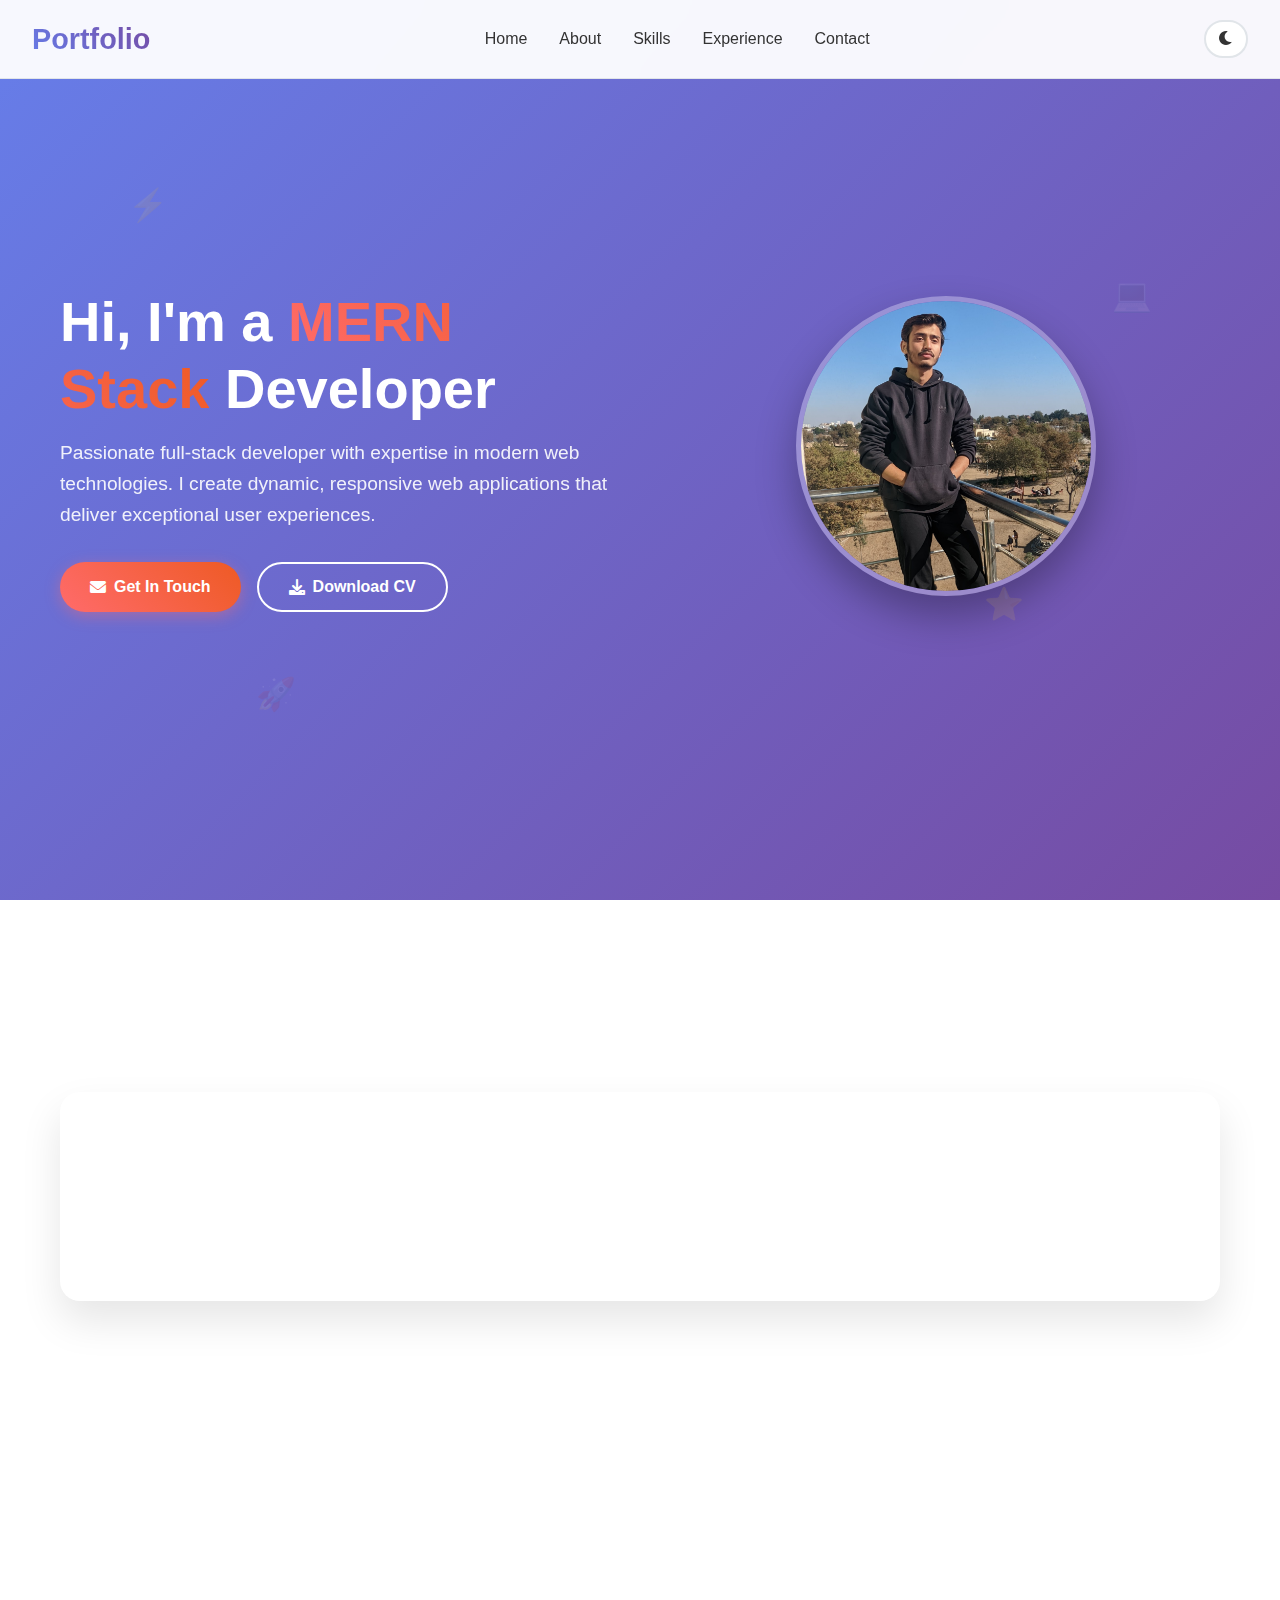
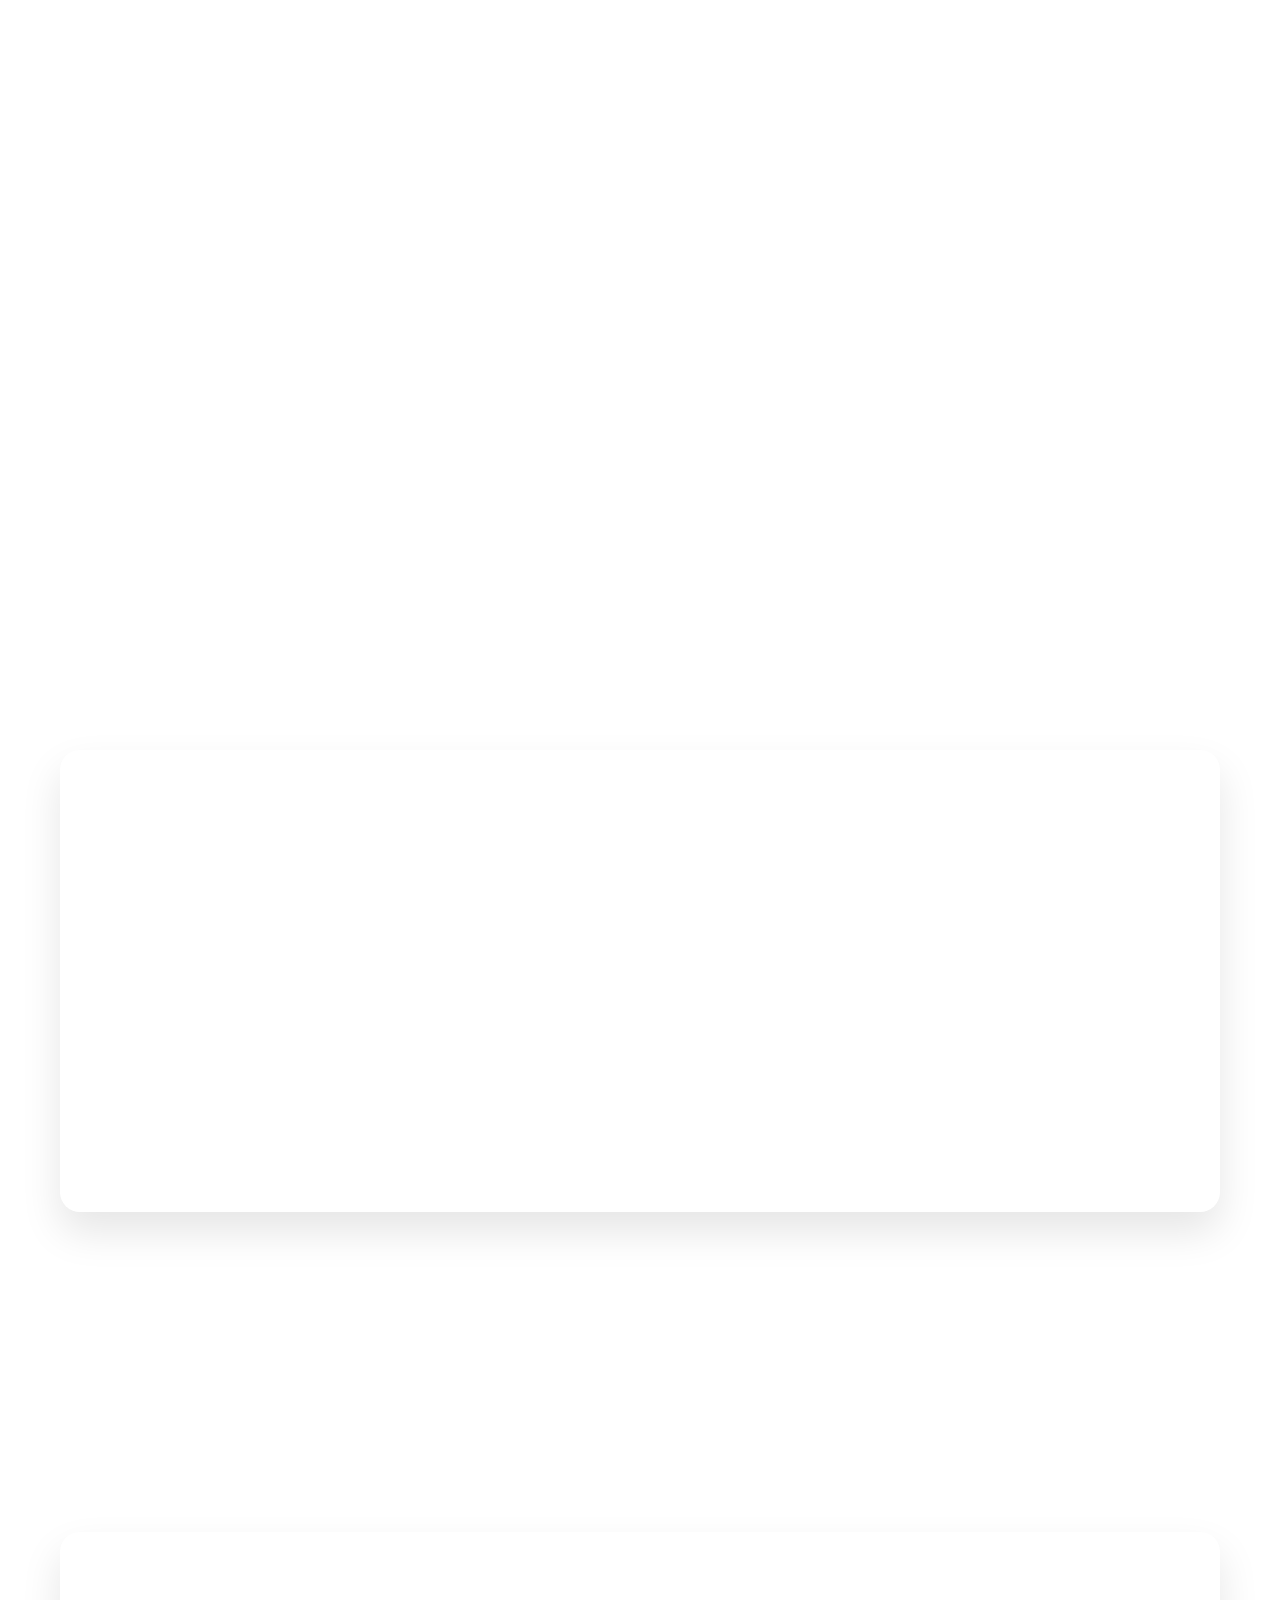
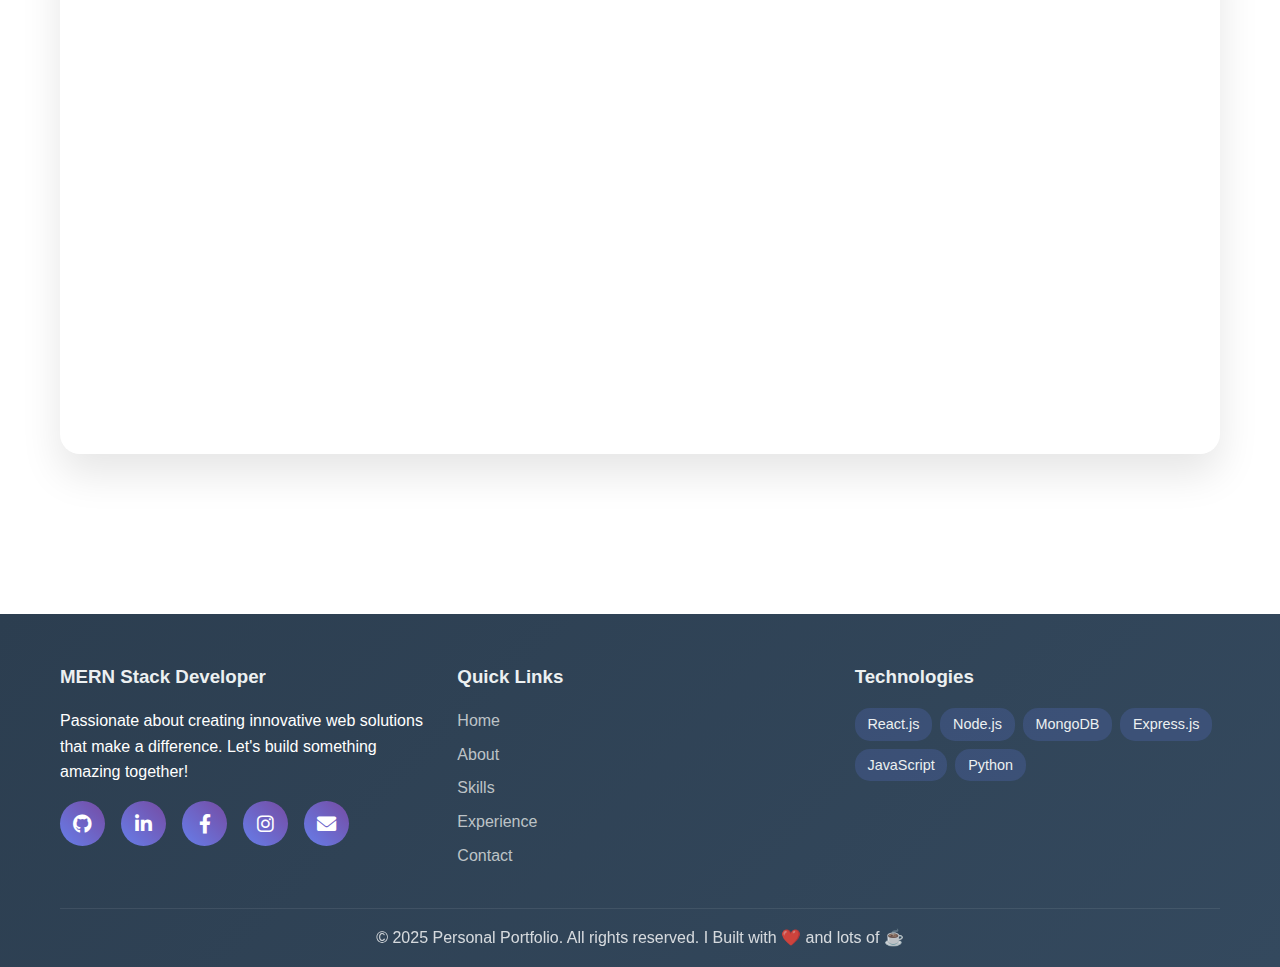
<file: index.html>
<!DOCTYPE html>
<html lang="en">
<head>
    <meta charset="UTF-8">
    <meta name="viewport" content="width=device-width, initial-scale=1.0">
    <title>My Portfolio</title>
    <link href="https://cdnjs.cloudflare.com/ajax/libs/font-awesome/6.0.0/css/all.min.css" rel="stylesheet">
    <link rel="stylesheet" href="style.css">
</head>
<body>
    <!-- Header -->
    <header>
        <nav>
            <div class="logo">Portfolio</div>
            <ul class="nav-links">
                <li><a href="#home">Home</a></li>
                <li><a href="#about">About</a></li>
                <li><a href="#skills">Skills</a></li>
                <li><a href="#experience">Experience</a></li>
                <li><a href="#contact">Contact</a></li>
            </ul>
            <button class="theme-toggle" onclick="toggleTheme()">
                <i class="fas fa-moon" id="theme-icon"></i>
            </button>
        </nav>
    </header>

    <!-- Hero Section -->
    <section id="home" class="hero">
        <div class="floating-elements">
            <div class="floating-element">⚡</div>
            <div class="floating-element">💻</div>
            <div class="floating-element">🚀</div>
            <div class="floating-element">⭐</div>
        </div>
        <div class="container">
            <div class="hero-content">
                <div class="hero-text">
                    <h1>Hi, I'm a <span class="highlight">MERN Stack</span> Developer</h1>
                    <p>Passionate full-stack developer with expertise in modern web technologies. I create dynamic, responsive web applications that deliver exceptional user experiences.</p>
                    <div class="hero-buttons">
                        <a href="#contact" class="btn btn-primary">
                            <i class="fas fa-envelope"></i> Get In Touch
                        </a>
                        <button onclick="downloadCV()" class="btn btn-outline">
                            <i class="fas fa-download"></i> Download CV
                          </button>
                    </div>
                </div>
                <div class="hero-image">
                    <img src="./ProfilePicture/1.jpg" alt="Profile Picture" class="profile-pic">
                </div>
            </div>
        </div>
    </section>

    <!-- Stats Section -->
    <section id="about">
        <div class="container">
            <h2 class="section-title">About Me</h2>
            <div class="stats">
                <div class="stats-grid">
                    <div class="stat-item">
                        <div class="stat-number" data-target="2">0</div>
                        <div class="stat-label">Years Experience</div>
                    </div>
                    <div class="stat-item">
                        <div class="stat-number" data-target="25">0</div>
                        <div class="stat-label">Projects Completed</div>
                    </div>
                    <div class="stat-item">
                        <div class="stat-number" data-target="500">0</div>
                        <div class="stat-label">GitHub Commits</div>
                    </div>
                    <div class="stat-item">
                        <div class="stat-number" data-target="10">0</div>
                        <div class="stat-label">Technologies Mastered</div>
                    </div>
                </div>
            </div>
        </div>
    </section>

    <!-- Skills Section -->
    <section id="skills">
        <div class="container">
            <h2 class="section-title">Technical Skills</h2>
            <div class="skills-content">
                <div class="skills-text">
                    <h3>My Expertise</h3>
                    <p>As a MERN stack developer with nearly a year of hands-on experience, I've mastered both frontend and backend technologies. My journey in web development has equipped me with a comprehensive skill set in modern web technologies.</p>
                    <br>
                    <p>I specialize in creating scalable web applications using React.js for dynamic frontends, Node.js and Express.js for robust backends, and MongoDB for flexible data storage. My experience extends to various UI frameworks and databases, ensuring I can adapt to different project requirements.</p>
                </div>
                <div class="skills-bars">
                    <div class="skill-item">
                        <div class="skill-header">
                            <span class="skill-name">JavaScript</span>
                            <span class="skill-percentage">90%</span>
                        </div>
                        <div class="progress-bar">
                            <div class="progress-fill" data-width="90"></div>
                        </div>
                    </div>
                    <div class="skill-item">
                        <div class="skill-header">
                            <span class="skill-name">React.js</span>
                            <span class="skill-percentage">85%</span>
                        </div>
                        <div class="progress-bar">
                            <div class="progress-fill" data-width="85"></div>
                        </div>
                    </div>
                    <div class="skill-item">
                        <div class="skill-header">
                            <span class="skill-name">Node.js</span>
                            <span class="skill-percentage">80%</span>
                        </div>
                        <div class="progress-bar">
                            <div class="progress-fill" data-width="80"></div>
                        </div>
                    </div>
                    <div class="skill-item">
                        <div class="skill-header">
                            <span class="skill-name">MongoDB</span>
                            <span class="skill-percentage">75%</span>
                        </div>
                        <div class="progress-bar">
                            <div class="progress-fill" data-width="75"></div>
                        </div>
                    </div>
                    <div class="skill-item">
                        <div class="skill-header">
                            <span class="skill-name">Python</span>
                            <span class="skill-percentage">70%</span>
                        </div>
                        <div class="progress-bar">
                            <div class="progress-fill" data-width="70"></div>
                        </div>
                    </div>
                    <div class="skill-item">
                        <div class="skill-header">
                            <span class="skill-name">Java</span>
                            <span class="skill-percentage">65%</span>
                        </div>
                        <div class="progress-bar">
                            <div class="progress-fill" data-width="65"></div>
                        </div>
                    </div>
                </div>
            </div>
        </div>
    </section>

    <!-- Experience Section -->
    <section id="experience">
        <div class="container">
            <h2 class="section-title">Experience & Technologies</h2>
            <div class="experience">
                <div class="experience-content">
                    <div class="experience-card">
                        <h3>Frontend Development</h3>
                        <p>Crafting responsive and interactive user interfaces with modern frameworks and libraries.</p>
                        <div class="tech-stack">
                            <span class="tech-tag">HTML5</span>
                            <span class="tech-tag">CSS3</span>
                            <span class="tech-tag">JavaScript</span>
                            <span class="tech-tag">React.js</span>
                            <span class="tech-tag">Tailwind CSS</span>
                            <span class="tech-tag">Bootstrap</span>
                            <span class="tech-tag">Chakra UI</span>
                            <span class="tech-tag">ShadCN</span>
                        </div>
                    </div>
                    <div class="experience-card">
                        <h3>Backend Development</h3>
                        <p>Building robust server-side applications and RESTful APIs with secure authentication.</p>
                        <div class="tech-stack">
                            <span class="tech-tag">Node.js</span>
                            <span class="tech-tag">Express.js</span>
                            <span class="tech-tag">Python</span>
                            <span class="tech-tag">Java</span>
                            <span class="tech-tag">REST APIs</span>
                            <span class="tech-tag">JWT</span>
                        </div>
                    </div>
                    <div class="experience-card">
                        <h3>Database Management</h3>
                        <p>Designing and managing both SQL and NoSQL databases for optimal performance.</p>
                        <div class="tech-stack">
                            <span class="tech-tag">MongoDB</span>
                            <span class="tech-tag">MySQL</span>
                            <span class="tech-tag">Mongoose</span>
                            <span class="tech-tag">Database Design</span>
                        </div>
                    </div>
                </div>
            </div>
        </div>
    </section>

    <!-- Contact Section -->
    <section id="contact">
        <div class="container">
            <h2 class="section-title">Get In Touch</h2>
            <div class="contact">
                <div class="contact-content">
                    <div class="contact-info">
                        <h3>Let's Connect</h3>
                        <p>I'm always open to discussing new opportunities and interesting projects. Feel free to reach out!</p>
                        
                        <div class="contact-item">
                            <div class="contact-icon">
                                <i class="fas fa-envelope"></i>
                            </div>
                            <div>
                                <h4>Email</h4>
                                <p>saadqasim19@email.com</p>
                            </div>
                        </div>
                        
                        <div class="contact-item">
                            <div class="contact-icon">
                                <i class="fas fa-phone"></i>
                            </div>
                            <div>
                                <h4>Phone</h4>
                                <p>+92 303 5664437</p>
                            </div>
                        </div>
                        
                        <div class="contact-item">
                            <div class="contact-icon">
                                <i class="fas fa-map-marker-alt"></i>
                            </div>
                            <div>
                                <h4>Location</h4>
                                <p>Attock City, Punjab, Pakistan</p>
                            </div>
                        </div>
                    </div>
                    
                    <form class="contact-form" onsubmit="handleSubmit(event)">
                        <div class="form-group">
                            <input type="text" name="name" placeholder="Your Name" required>
                        </div>
                        <div class="form-group">
                            <input type="email" name="email" placeholder="Your Email" required>
                        </div>
                        <div class="form-group">
                            <input type="text" name="subject" placeholder="Subject" required>
                        </div>
                        <div class="form-group">
                            <textarea name="message" rows="5" placeholder="Your Message" required></textarea>
                        </div>
                        <button type="submit" class="btn btn-primary">
                            <i class="fas fa-paper-plane"></i> Send Message
                        </button>
                    </form>
                </div>
            </div>
        </div>
    </section>

    <!-- Footer -->
    <footer>
        <div class="container">
            <div class="footer-content">
                <div class="footer-section">
                    <h3>MERN Stack Developer</h3>
                    <p>Passionate about creating innovative web solutions that make a difference. Let's build something amazing together!</p>
                    <div class="social-links">
                        <a href="https://github.com" class="social-link" target="_blank">
                            <i class="fab fa-github"></i>
                        </a>
                        <a href="https://linkedin.com" class="social-link" target="_blank">
                            <i class="fab fa-linkedin-in"></i>
                        </a>
                        <a href="https://facebook.com" class="social-link" target="_blank">
                            <i class="fab fa-facebook-f"></i>
                        </a>
                        <a href="https://instagram.com" class="social-link" target="_blank">
                            <i class="fab fa-instagram"></i>
                        </a>
                        <a href="mailto:developer@email.com" class="social-link">
                            <i class="fas fa-envelope"></i>
                        </a>
                    </div>
                </div>
                
                <div class="footer-section">
                    <h3>Quick Links</h3>
                    <ul style="list-style: none; padding: 0;">
                        <li style="margin-bottom: 0.5rem;"><a href="#home" style="color: #bdc3c7; text-decoration: none; transition: color 0.3s ease;" onmouseover="this.style.color='#ecf0f1'" onmouseout="this.style.color='#bdc3c7'">Home</a></li>
                        <li style="margin-bottom: 0.5rem;"><a href="#about" style="color: #bdc3c7; text-decoration: none; transition: color 0.3s ease;" onmouseover="this.style.color='#ecf0f1'" onmouseout="this.style.color='#bdc3c7'">About</a></li>
                        <li style="margin-bottom: 0.5rem;"><a href="#skills" style="color: #bdc3c7; text-decoration: none; transition: color 0.3s ease;" onmouseover="this.style.color='#ecf0f1'" onmouseout="this.style.color='#bdc3c7'">Skills</a></li>
                        <li style="margin-bottom: 0.5rem;"><a href="#experience" style="color: #bdc3c7; text-decoration: none; transition: color 0.3s ease;" onmouseover="this.style.color='#ecf0f1'" onmouseout="this.style.color='#bdc3c7'">Experience</a></li>
                        <li style="margin-bottom: 0.5rem;"><a href="#contact" style="color: #bdc3c7; text-decoration: none; transition: color 0.3s ease;" onmouseover="this.style.color='#ecf0f1'" onmouseout="this.style.color='#bdc3c7'">Contact</a></li>
                    </ul>
                </div>
                
                <div class="footer-section">
                    <h3>Technologies</h3>
                    <div style="display: flex; flex-wrap: wrap; gap: 0.5rem; margin-top: 1rem;">
                        <span style="background: rgba(102, 126, 234, 0.2); padding: 0.3rem 0.8rem; border-radius: 15px; font-size: 0.9rem; color: #ecf0f1;">React.js</span>
                        <span style="background: rgba(102, 126, 234, 0.2); padding: 0.3rem 0.8rem; border-radius: 15px; font-size: 0.9rem; color: #ecf0f1;">Node.js</span>
                        <span style="background: rgba(102, 126, 234, 0.2); padding: 0.3rem 0.8rem; border-radius: 15px; font-size: 0.9rem; color: #ecf0f1;">MongoDB</span>
                        <span style="background: rgba(102, 126, 234, 0.2); padding: 0.3rem 0.8rem; border-radius: 15px; font-size: 0.9rem; color: #ecf0f1;">Express.js</span>
                        <span style="background: rgba(102, 126, 234, 0.2); padding: 0.3rem 0.8rem; border-radius: 15px; font-size: 0.9rem; color: #ecf0f1;">JavaScript</span>
                        <span style="background: rgba(102, 126, 234, 0.2); padding: 0.3rem 0.8rem; border-radius: 15px; font-size: 0.9rem; color: #ecf0f1;">Python</span>
                    </div>
                </div>
            </div>
            
            <div class="footer-bottom">
                <p>&copy; 2025 Personal Portfolio. All rights reserved. I Built with ❤️ and lots of ☕</p>
            </div>
        </div>
    </footer>

    
</body>
    <script src="script.js"></script>
        
</html>
</file>
<file: style.css>
:root {
    --primary-color: #667eea;
    --secondary-color: #764ba2;
    --accent-color: #ff6b6b;
    --bg-color: #ffffff;
    --text-color: #333333;
    --card-bg: #ffffff;
    --shadow: rgba(0, 0, 0, 0.1);
    --border-color: #e1e5e9;
}

[data-theme="dark"] {
    --bg-color: #0a0a0a;
    --text-color: #ffffff;
    --card-bg: #1a1a1a;
    --shadow: rgba(255, 255, 255, 0.1);
    --border-color: #333333;
}

* {
    margin: 0;
    padding: 0;
    box-sizing: border-box;
}

body {
    font-family: 'Segoe UI', Tahoma, Geneva, Verdana, sans-serif;
    line-height: 1.6;
    color: var(--text-color);
    background: var(--bg-color);
    transition: all 0.3s ease;
}

.container {
    max-width: 1200px;
    margin: 0 auto;
    padding: 0 20px;
}

 /* Header */
header {
    position: fixed;
    top: 0;
    width: 100%;
    background: rgba(255, 255, 255, 0.95);
    backdrop-filter: blur(20px);
    z-index: 1000;
    transition: all 0.3s ease;
    border-bottom: 1px solid var(--border-color);
}

[data-theme="dark"] header {
    background: rgba(26, 26, 26, 0.95);
}

nav {
    display: flex;
    justify-content: space-between;
    align-items: center;
    padding: 1rem 2rem;
}

.logo {
    font-size: 1.8rem;
    font-weight: bold;
    background: linear-gradient(45deg, var(--primary-color), var(--secondary-color));
    -webkit-background-clip: text;
    -webkit-text-fill-color: transparent;
    background-clip: text;
}

.nav-links {
    display: flex;
    list-style: none;
    gap: 2rem;
    align-items: center;
}

.nav-links a {
    text-decoration: none;
    color: var(--text-color);
    font-weight: 500;
    transition: all 0.3s ease;
    position: relative;
}

.nav-links a:hover {
    color: var(--primary-color);
}

.nav-links a::after {
    content: '';
    position: absolute;
    width: 0;
    height: 2px;
    bottom: -5px;
    left: 0;
    background: linear-gradient(45deg, var(--primary-color), var(--secondary-color));
    transition: width 0.3s ease;
}

.nav-links a:hover::after {
    width: 100%;
}

.theme-toggle {
    background: var(--card-bg);
    border: 2px solid var(--border-color);
    color: var(--text-color);
    padding: 8px 12px;
    border-radius: 25px;
    cursor: pointer;
    transition: all 0.3s ease;
    font-size: 1rem;
}

.theme-toggle:hover {
    background: var(--primary-color);
    color: white;
    transform: scale(1.05);
}

/* Hero Section */
.hero {
    min-height: 100vh;
    display: flex;
    align-items: center;
    background: linear-gradient(135deg, var(--primary-color), var(--secondary-color));
    position: relative;
    overflow: hidden;
}

.hero-content {
    display: grid;
    grid-template-columns: 1fr 1fr;
    gap: 4rem;
    align-items: center;
    z-index: 2;
}

.hero-text {
    color: white;
    animation: slideInLeft 1s ease-out;
}

.hero-text h1 {
    font-size: 3.5rem;
    margin-bottom: 1rem;
    line-height: 1.2;
}

.hero-text .highlight {
    background: linear-gradient(45deg, #ff6b6b, #ee5a24);
    -webkit-background-clip: text;
    -webkit-text-fill-color: transparent;
    background-clip: text;
}

.hero-text p {
    font-size: 1.2rem;
    margin-bottom: 2rem;
    opacity: 0.9;
}

.hero-buttons {
    display: flex;
    gap: 1rem;
    flex-wrap: wrap;
}

.btn {
    padding: 12px 30px;
    border-radius: 50px;
    text-decoration: none;
    font-weight: bold;
    transition: all 0.3s ease;
    display: inline-flex;
    align-items: center;
    gap: 0.5rem;
    border: none;
    cursor: pointer;
    font-size: 1rem;
}

.btn-primary {
    background: linear-gradient(45deg, #ff6b6b, #ee5a24);
    color: white;
    box-shadow: 0 4px 15px rgba(255, 107, 107, 0.4);
}

.btn-primary:hover {
    transform: translateY(-2px);
    box-shadow: 0 6px 20px rgba(255, 107, 107, 0.6);
}

.btn-outline {
    background: transparent;
    color: white;
    border: 2px solid white;
}

.btn-outline:hover {
    background: white;
    color: var(--primary-color);
}

.hero-image {
    text-align: center;
    animation: slideInRight 1s ease-out;
}

.profile-pic {
    width: 300px;
    height: 300px;
    border-radius: 50%;
    object-fit: cover;
    border: 5px solid rgba(255, 255, 255, 0.3);
    box-shadow: 0 20px 40px rgba(0, 0, 0, 0.3);
    animation: float 6s ease-in-out infinite;
}

.floating-elements,
.floating-element {
    pointer-events: none;
}

.floating-elements {
    position: absolute;
    width: 100%;
    height: 100%;
    overflow: hidden;
}

.floating-element {
    position: absolute;
    opacity: 0.1;
    animation: float 8s ease-in-out infinite;
    font-size: 2rem;
    color: white;
}

.floating-element:nth-child(1) { left: 10%; top: 20%; animation-delay: 0s; }
.floating-element:nth-child(2) { right: 10%; top: 30%; animation-delay: 2s; }
.floating-element:nth-child(3) { left: 20%; bottom: 20%; animation-delay: 4s; }
.floating-element:nth-child(4) { right: 20%; bottom: 30%; animation-delay: 6s; }

/* Sections */
section {
    padding: 5rem 0;
}

.section-title {
    text-align: center;
    font-size: 2.5rem;
    margin-bottom: 3rem;
    position: relative;
    opacity: 0;
    transform: translateY(30px);
    transition: all 0.6s ease;
}

.section-title.animate {
    opacity: 1;
    transform: translateY(0);
}

.section-title::after {
    content: '';
    width: 50px;
    height: 3px;
    background: linear-gradient(45deg, var(--primary-color), var(--secondary-color));
    position: absolute;
    bottom: -10px;
    left: 50%;
    transform: translateX(-50%);
}

/* Stats Section */
.stats {
    background: var(--card-bg);
    border-radius: 20px;
    padding: 3rem;
    margin: 3rem 0;
    box-shadow: 0 20px 40px var(--shadow);
}

.stats-grid {
    display: grid;
    grid-template-columns: repeat(auto-fit, minmax(200px, 1fr));
    gap: 2rem;
    text-align: center;
}

.stat-item {
    opacity: 0;
    transform: translateY(30px);
    transition: all 0.6s ease;
}

.stat-item.animate {
    opacity: 1;
    transform: translateY(0);
}

.stat-number {
    font-size: 3rem;
    font-weight: bold;
    background: linear-gradient(45deg, var(--primary-color), var(--secondary-color));
    -webkit-background-clip: text;
    -webkit-text-fill-color: transparent;
    background-clip: text;
    margin-bottom: 0.5rem;
}

.stat-label {
    font-size: 1.1rem;
    color: var(--text-color);
    opacity: 0.8;
}

/* Skills Section */
.skills-content {
    display: grid;
    grid-template-columns: 1fr 1fr;
    gap: 4rem;
    align-items: start;
}

.skills-text {
    opacity: 0;
    transform: translateX(-30px);
    transition: all 0.6s ease;
}

.skills-text.animate {
    opacity: 1;
    transform: translateX(0);
}

.skills-bars {
    opacity: 0;
    transform: translateX(30px);
    transition: all 0.6s ease;
}

.skills-bars.animate {
    opacity: 1;
    transform: translateX(0);
}

.skill-item {
    margin-bottom: 2rem;
}

.skill-header {
    display: flex;
    justify-content: space-between;
    margin-bottom: 0.5rem;
}

.skill-name {
    font-weight: 600;
    font-size: 1.1rem;
}

.skill-percentage {
    color: var(--primary-color);
    font-weight: bold;
}

.progress-bar {
    height: 8px;
    background: var(--border-color);
    border-radius: 10px;
    overflow: hidden;
    position: relative;
}

.progress-fill {
    height: 100%;
    background: linear-gradient(45deg, var(--primary-color), var(--secondary-color));
    border-radius: 10px;
    width: 0%;
    transition: width 2s ease-in-out;
    position: relative;
}

.progress-fill::after {
    content: '';
    position: absolute;
    top: 0;
    left: 0;
    right: 0;
    bottom: 0;
    background: linear-gradient(90deg, transparent, rgba(255,255,255,0.3), transparent);
    animation: shimmer 2s infinite;
}

/* Experience Section */
.experience {
    background: var(--card-bg);
    border-radius: 20px;
    padding: 3rem;
    margin: 3rem 0;
    box-shadow: 0 20px 40px var(--shadow);
}

.experience-content {
    display: grid;
    grid-template-columns: repeat(auto-fit, minmax(300px, 1fr));
    gap: 2rem;
}

.experience-card {
    background: linear-gradient(135deg, var(--primary-color), var(--secondary-color));
    color: white;
    padding: 2rem;
    border-radius: 15px;
    transform: translateY(30px);
    opacity: 0;
    transition: all 0.6s ease;
}

.experience-card.animate {
    transform: translateY(0);
    opacity: 1;
}

.experience-card h3 {
    font-size: 1.5rem;
    margin-bottom: 1rem;
}

.tech-stack {
    display: flex;
    flex-wrap: wrap;
    gap: 0.5rem;
    margin-top: 1rem;
}

.tech-tag {
    background: rgba(255, 255, 255, 0.2);
    padding: 0.3rem 0.8rem;
    border-radius: 20px;
    font-size: 0.9rem;
    backdrop-filter: blur(10px);
}

/* Contact Section */
.contact {
    background: var(--card-bg);
    border-radius: 20px;
    padding: 3rem;
    box-shadow: 0 20px 40px var(--shadow);
}

.contact-content {
    display: grid;
    grid-template-columns: 1fr 1fr;
    gap: 3rem;
}

.contact-info {
    opacity: 0;
    transform: translateX(-30px);
    transition: all 0.6s ease;
}

.contact-info.animate {
    opacity: 1;
    transform: translateX(0);
}

.contact-item {
    display: flex;
    align-items: center;
    gap: 1rem;
    margin-bottom: 2rem;
    padding: 1rem;
    background: var(--bg-color);
    border-radius: 10px;
    transition: transform 0.3s ease;
}

.contact-item:hover {
    transform: translateX(10px);
}

.contact-icon {
    width: 50px;
    height: 50px;
    background: linear-gradient(45deg, var(--primary-color), var(--secondary-color));
    border-radius: 50%;
    display: flex;
    align-items: center;
    justify-content: center;
    color: white;
    font-size: 1.2rem;
}

.contact-form {
    opacity: 0;
    transform: translateX(30px);
    transition: all 0.6s ease;
}

.contact-form.animate {
    opacity: 1;
    transform: translateX(0);
}

.form-group {
    margin-bottom: 1.5rem;
}

.form-group input,
.form-group textarea {
    width: 100%;
    padding: 12px 15px;
    border: 2px solid var(--border-color);
    border-radius: 10px;
    background: var(--bg-color);
    color: var(--text-color);
    font-size: 1rem;
    transition: all 0.3s ease;
}

.form-group input:focus,
.form-group textarea:focus {
    outline: none;
    border-color: var(--primary-color);
    box-shadow: 0 0 0 3px rgba(102, 126, 234, 0.1);
}

/* Footer */
footer {
    background: linear-gradient(135deg, #2c3e50, #34495e);
    color: white;
    padding: 3rem 0 1rem;
    margin-top: 5rem;
}

.footer-content {
    display: grid;
    grid-template-columns: repeat(auto-fit, minmax(250px, 1fr));
    gap: 2rem;
    margin-bottom: 2rem;
}

.footer-section h3 {
    margin-bottom: 1rem;
    color: #ecf0f1;
}

.social-links {
    display: flex;
    gap: 1rem;
    margin-top: 1rem;
}

.social-link {
    width: 45px;
    height: 45px;
    background: linear-gradient(45deg, var(--primary-color), var(--secondary-color));
    border-radius: 50%;
    display: flex;
    align-items: center;
    justify-content: center;
    color: white;
    text-decoration: none;
    transition: all 0.3s ease;
    font-size: 1.2rem;
}

.social-link:hover {
    transform: translateY(-3px) scale(1.1);
    box-shadow: 0 10px 20px rgba(102, 126, 234, 0.4);
}

.footer-bottom {
    border-top: 1px solid rgba(255, 255, 255, 0.1);
    padding-top: 1rem;
    text-align: center;
    opacity: 0.8;
}

/* Animations */
@keyframes slideInLeft {
    from {
        opacity: 0;
        transform: translateX(-100px);
    }
    to {
        opacity: 1;
        transform: translateX(0);
    }
}

@keyframes slideInRight {
    from {
        opacity: 0;
        transform: translateX(100px);
    }
    to {
        opacity: 1;
        transform: translateX(0);
    }
}

@keyframes float {
    0%, 100% {
        transform: translateY(0px);
    }
    50% {
        transform: translateY(-20px);
    }
}

@keyframes shimmer {
    0% {
        transform: translateX(-100%);
    }
    100% {
        transform: translateX(100%);
    }
}

/* Mobile Responsive */
@media (max-width: 768px) {
    .nav-links {
        display: none;
    }

    .hero-content {
        grid-template-columns: 1fr;
        text-align: center;
        gap: 2rem;
    }

    .hero-text h1 {
        font-size: 2.5rem;
    }

    .profile-pic {
        width: 250px;
        height: 250px;
    }

    .skills-content,
    .contact-content {
        grid-template-columns: 1fr;
    }

    .stats-grid {
        grid-template-columns: repeat(2, 1fr);
    }

    .hero-buttons {
        justify-content: center;
    }
}

@media (max-width: 480px) {
    .stats-grid {
        grid-template-columns: 1fr;
    }

    .hero-text h1 {
        font-size: 2rem;
    }

    .profile-pic {
        width: 200px;
        height: 200px;
    }
}
</file>
